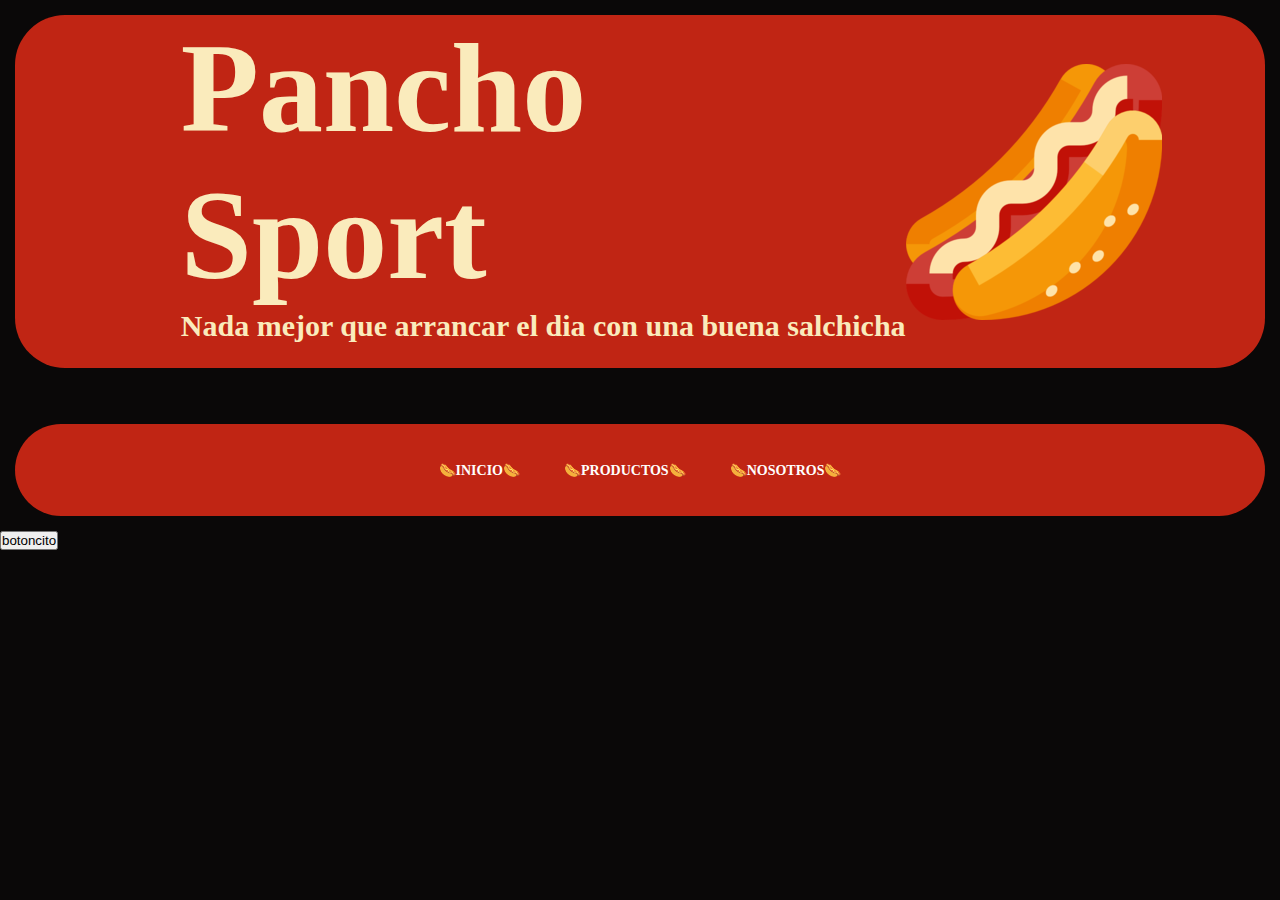
<file: index.html>
<!DOCTYPE html>
<html lang="en">

<head>
    <meta charset="UTF-8">
    <meta name="viewport" content="width=device-width, initial-scale=1.0">
    <title>Pancho-Sport</title>
    <link rel="icon" href="source/icono_pancho.ico">
    <link rel="stylesheet" href="style.css">
    <link rel="stylesheet" href="script.js">
</head>

<body>
    <header>
        <div id="contenedor_titulo">
            <div id="titulo">
                <h1>Pancho</h1>
                <h1>Sport</h1>
                <h2>Nada mejor que arrancar el dia con una buena salchicha</h2>
            </div>
            <div id="foto">
                <img src="source/icono_pancho.png" rel="Logo_Pancho">
            </div>
        </div>
    </header>
    <div class="menu">
        <div class="interior">
            <nav class="navegacion">
                <ul>
                    <li><a href="./index.html">🌭inicio🌭</a></li>
                    <li><a href="./productos.html">🌭productos🌭 </a></li>
                    <li><a href="./nosotros.html">🌭nosotros🌭</a></li>
                </ul>
            </nav>
        </div>
    </div>
    <button id="play">botoncito</button>
    <script src="./script.js"></script>
</body>

</html>
</file>
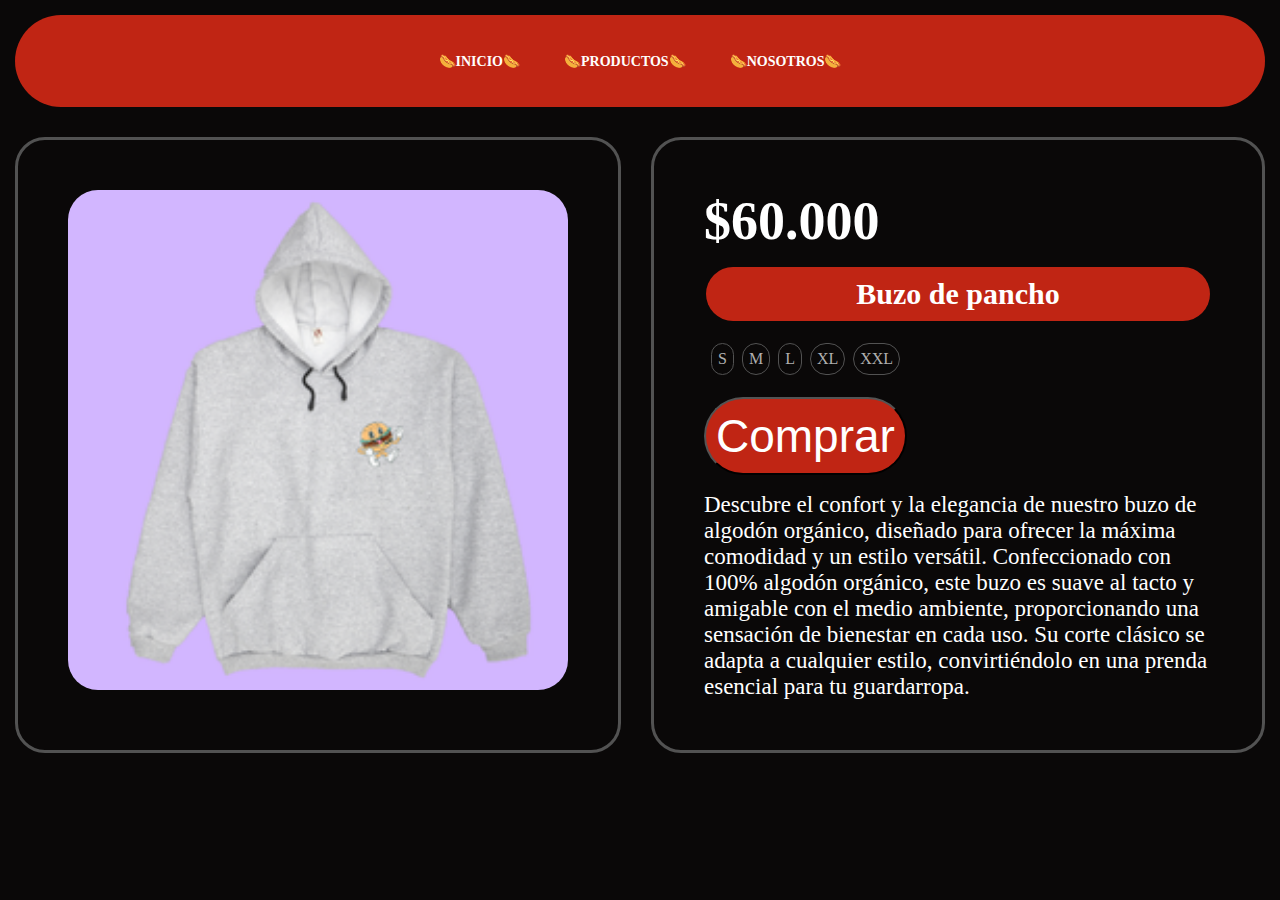
<file: info_producto.html>
<!DOCTYPE html>
<html lang="es">
<head>
    <meta charset="UTF-8">
    <meta name="viewport" content="width=device-width, initial-scale=1.0">
    <title>Nombre del producto</title>
    <link rel="icon" href="source/icono_pancho.ico">
    <link rel="stylesheet" href="style.css">
</head>
<body>
    <div class="menu">
        <div class="interior">
            <nav class="navegacion">
                <ul>
                    <li><a href="./index.html">🌭inicio🌭</a></li>
                    <li><a href="./productos.html">🌭productos🌭</a></li>
                    <li><a href="./nosotros.html">🌭nosotros🌭</a></li>
                </ul>
            </nav>
        </div>
    </div>

    <div class="contenedor_cuadrantes">
        <div class="cuadrante_izq">
            <img class="img_compra" src="./source/buzo.png">
        </div>
        <div class="cuadrante_der">
            <h3 id="precio_producto">$60.000</h3>
            <h2 id="titulo_producto">Buzo de pancho</h2>
            <ul class="lista_talles">
                <li class="tamaño talle_s">S</li>
                <li class="tamaño talle_m">M</li>
                <li class="tamaño talle_l">L</li>
                <li class="tamaño talle_xl">XL</li>
                <li class="tamaño talle_xxl">XXL</li>
            </ul>
            <button class="boton_comprar">Comprar</button>
            <p class="descripcion_producto">Descubre el confort y la elegancia de nuestro buzo de algodón orgánico, diseñado para ofrecer la máxima comodidad y un estilo versátil. Confeccionado con 100% algodón orgánico, este buzo es suave al tacto y amigable con el medio ambiente, proporcionando una sensación de bienestar en cada uso. Su corte clásico se adapta a cualquier estilo, convirtiéndolo en una prenda esencial para tu guardarropa.</p>
        </div>
    </div>
    <script src="./script.js"></script>
</body>
</html>
</file>
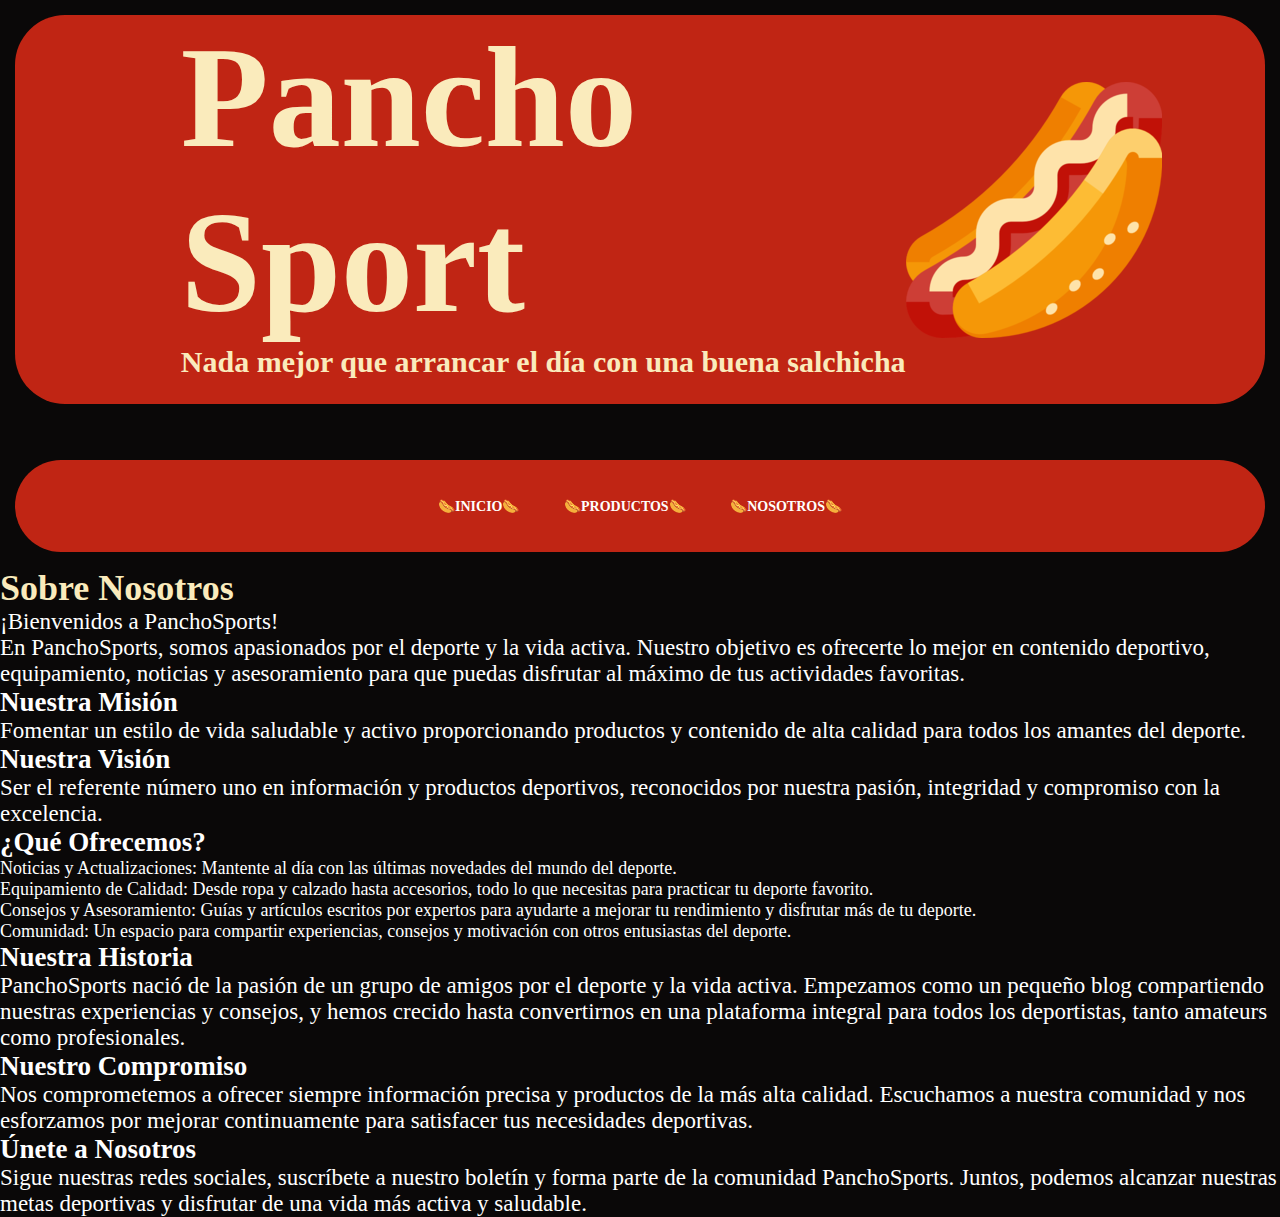
<file: nosotros.html>
<!DOCTYPE html>
<html lang="es">

<head>
    <meta charset="UTF-8">
    <meta name="viewport" content="width=device-width, initial-scale=1.0">
    <title>PanchoSports</title>
    <link rel="icon" href="source/icono_pancho.ico">
    <link rel="stylesheet" href="style.css">
    <style>
        body {
            font-size: large;
        }

        h1{
            color: #FAEBBC;
        }
        h2,
        h3 {
            color: white;
        }

        p {
            color: white;
        }

        li {
            color: white;
        }
    </style>
</head>

<body>
    <header>
        <div id="contenedor_titulo">
            <div id="titulo">
                <h1>Pancho</h1>
                <h1>Sport</h1>
                <h2>Nada mejor que arrancar el día con una buena salchicha</h2>
            </div>
            <div id="foto">
                <img src="source/icono_pancho.png" alt="Logo Pancho">
            </div>
        </div>
    </header>
    <div class="menu">
        <div class="interior">
            <nav class="navegacion">
                <ul>
                    <li><a href="./index.html">🌭Inicio🌭</a></li>
                    <li><a href="./productos.html">🌭Productos🌭</a></li>
                    <li><a href="./nosotros.html">🌭Nosotros🌭</a></li>
                </ul>
            </nav>
        </div>
    </div>
    <h1>Sobre Nosotros</h1>
    <p>¡Bienvenidos a PanchoSports!</p>
    <p>En PanchoSports, somos apasionados por el deporte y la vida activa. Nuestro objetivo es ofrecerte lo mejor en
        contenido deportivo, equipamiento, noticias y asesoramiento para que puedas disfrutar al máximo de tus
        actividades favoritas.</p>

    <h2>Nuestra Misión</h2>
    <p>Fomentar un estilo de vida saludable y activo proporcionando productos y contenido de alta calidad para todos los
        amantes del deporte.</p>

    <h2>Nuestra Visión</h2>
    <p>Ser el referente número uno en información y productos deportivos, reconocidos por nuestra pasión, integridad y
        compromiso con la excelencia.</p>

    <h2>¿Qué Ofrecemos?</h2>
    <ul>
        <li>Noticias y Actualizaciones: Mantente al día con las últimas novedades del mundo del deporte.</li>
        <li>Equipamiento de Calidad: Desde ropa y calzado hasta accesorios, todo lo que necesitas para practicar tu
            deporte favorito.</li>
        <li>Consejos y Asesoramiento: Guías y artículos escritos por expertos para ayudarte a mejorar tu rendimiento y
            disfrutar más de tu deporte.</li>
        <li>Comunidad: Un espacio para compartir experiencias, consejos y motivación con otros entusiastas del deporte.
        </li>
    </ul>

    <h2>Nuestra Historia</h2>
    <p>PanchoSports nació de la pasión de un grupo de amigos por el deporte y la vida activa. Empezamos como un pequeño
        blog compartiendo nuestras experiencias y consejos, y hemos crecido hasta convertirnos en una plataforma
        integral para todos los deportistas, tanto amateurs como profesionales.</p>

    <h2>Nuestro Compromiso</h2>
    <p>Nos comprometemos a ofrecer siempre información precisa y productos de la más alta calidad. Escuchamos a nuestra
        comunidad y nos esforzamos por mejorar continuamente para satisfacer tus necesidades deportivas.</p>

    <h2>Únete a Nosotros</h2>
    <p>Sigue nuestras redes sociales, suscríbete a nuestro boletín y forma parte de la comunidad PanchoSports. Juntos,
        podemos alcanzar nuestras metas deportivas y disfrutar de una vida más activa y saludable.</p>
</body>

</html>
</file>
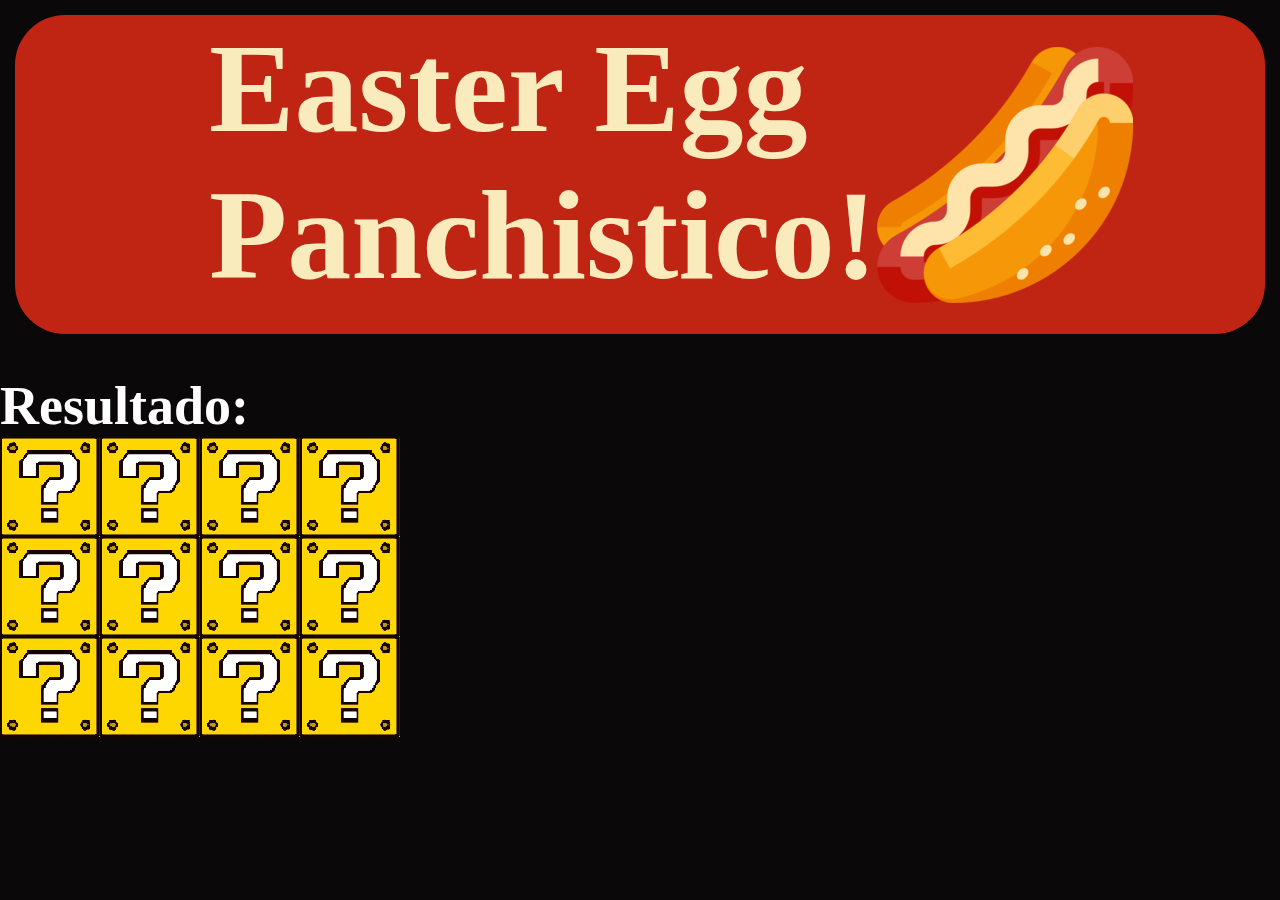
<file: ofertas.html>
<!DOCTYPE html>
<html lang="en">

<head>
    <meta charset="UTF-8">
    <meta name="viewport" content="width=device-width, initial-scale=1.0">
    <title>Pancho-Sport</title>
    <link rel="icon" href="source/icono_pancho.ico">
    <link rel="stylesheet" href="style.css">
    <script src="app__.js" charset="utf-8"></script>
</head>

<body>
    <header>
        <div id="contenedor_titulo">
            <div id="titulo">
                <h1>Easter Egg</h1>
                <h1>Panchistico!</h1>
            </div>
            <div id="foto">
                <img src="source/icono_pancho.png" rel="Logo_Pancho">
            </div>
        </div>
    </header>
    <h3>Resultado: <span id="result"></span></h3>
    <div class="grid">
    </div>
</body>

</html>
</file>
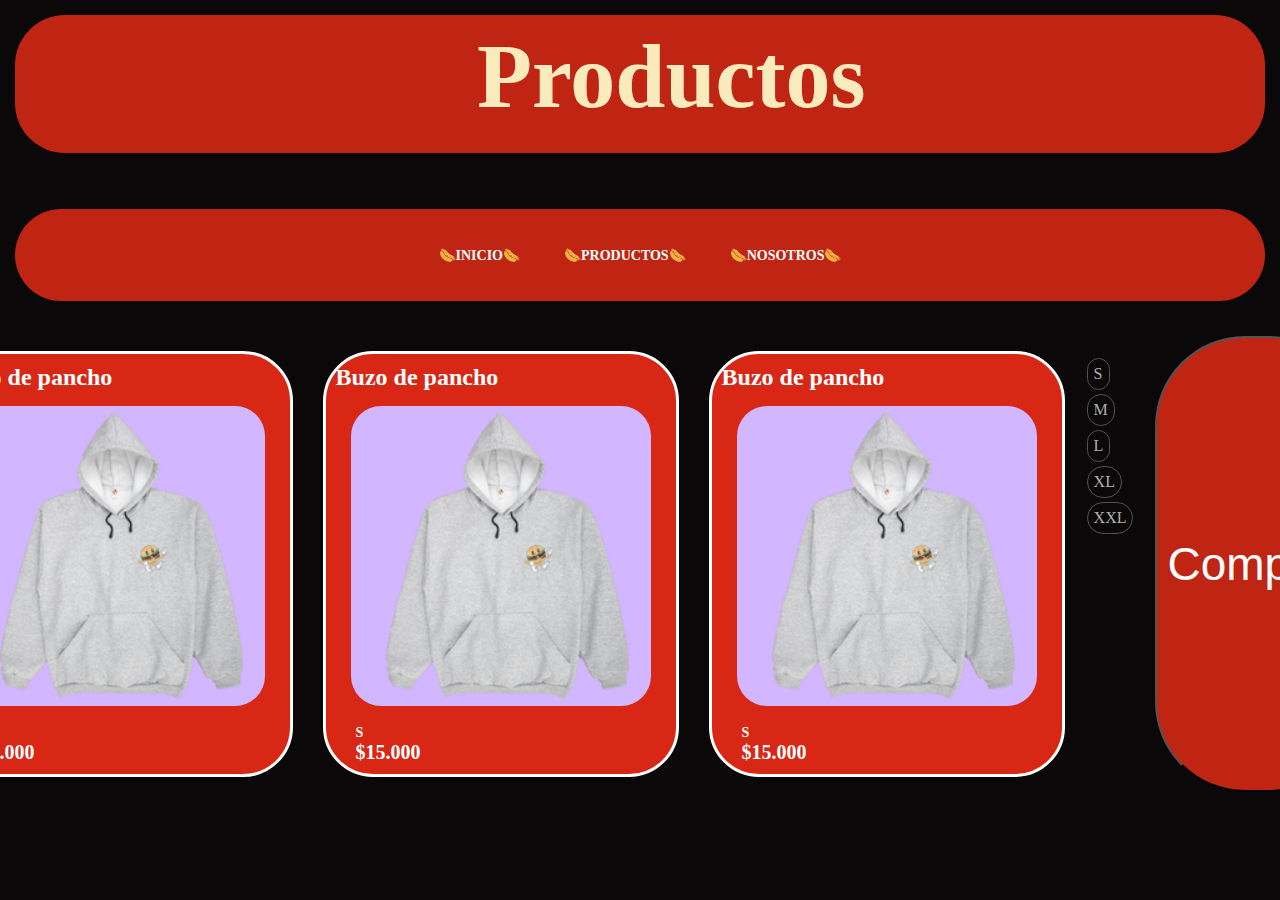
<file: productos.html>
<!DOCTYPE html>
<html lang="en">

<head>
    <meta charset="UTF-8">
    <meta name="viewport" content="width=device-width, initial-scale=1.0">
    <title>Pancho-Sport</title>
    <link rel="icon" href="source/icono_pancho.ico">
    <link rel="stylesheet" href="style.css">
    <link rel="stylesheet" href="script.js">
</head>

<body>
    <header>
        <div id="contenedor_titulo">
            <div id="titulo">
                <h1 id="productos_title">Productos</h2>
            </div>
        </div>
    </header>
    <div class="menu">
        <div class="interior">
            <nav class="navegacion">
                <ul>
                    <li><a href="./index.html">🌭inicio🌭</a></li>
                    <li><a href="./productos.html">🌭productos🌭 </a></li>
                    <li><a href="./nosotros.html">🌭nosotros🌭</a></li>
                </ul>
            </nav>
        </div>
    </div>

    <section class="compras">
        <a href="./info_producto.html">
        <article>
            <h2 class="titulo_producto">Buzo de pancho</h2>
            <img src="./source/buzo.png">
            <h4 class="talle">S</h4>
            <h3 class="precio">$15.000</h3>
        </article>
        </a>

        <a href="./info_producto.html">
        <article>
            <h2 class="titulo_producto">Buzo de pancho</h2>
            <img src="./source/buzo.png">
            <h4 class="talle">S</h4>
            <h3 class="precio">$15.000</h3>
        </article>
        </a>
        
        <a href="./info_producto.html">
        <article>
            <h2 class="titulo_producto">Buzo de pancho</h2>
            <img src="./source/buzo.png">
            <h4 class="talle">S</h4>
            <h3 class="precio">$15.000</h3>
        </article>
        </a>
        <ul class="lista_talles">
            <li class="tamaño talle_s">S</li>
            <li class="tamaño talle_m">M</li>
            <li class="tamaño talle_l">L</li>
            <li class="tamaño talle_xl">XL</li>
            <li class="tamaño talle_xxl">XXL</li>
        </ul>
        <button class="boton_comprar">Comprar</button>
        
    </section>
</body>
<script src="./script.js"></script>
</html>


<!-- https://codepen.io/redfrost/pen/AjVdjP?editors=1010 -->
</file>
<file: style.css>
* {
    margin: 0;
    padding: 0;
    box-sizing: border-box;
    text-decoration: none;
}

#titulo {
    padding-left: 5%;
    font-size: 400%;
    padding-bottom: 2%;
    color: #FAEBBC;
}

#titulo h2 {
    font-size: 30px;
    color: #FAEBBC;
}

p {
    color: white;
    font-size: 23px;
}

h2 {
    color: white;
}

#foto {
    display: flex;
    align-items: center;
    text-align: center;
}

header {
    padding-bottom: 2%;
}

body {
    background-color: #0a0808;
}

#contenedor_titulo {
    margin: 15px;
    background-color: rgb(192, 37, 20);
    border-radius: 50px;
    display: flex;
    align-items: center;
    justify-content: center;
}

menu {
    width: 100%;
    height: 98px;
    overflow: hidden;
    position: sticky;
    top: 0;
}

.interior {
    max-width: 100%;
    padding: 1px;
    background-color: rgb(192, 37, 20);
    border-radius: 90px;
    margin: 15px;
}

.navegacion {
    justify-content: center;
    display: flex;
    align-items: center;
    min-height: 90px;
    z-index: 100%;
}

.navegacion ul {
    list-style: none;
    padding: 0 10px;
}

.navegacion ul li {
    display: inline-block;
    position: relative;
    transition: .3s linear;
    z-index: 1000;
}

.navegacion ul li:hover {
    transform: scale(1.1);
}

.navegacion ul li a {
    color: rgb(255, 255, 253);
    text-align: center;
    text-transform: uppercase;
    font-size: 14px;
    font-weight: bold;
    padding: 12px 20px;
    transition: .3s linear;
}

/* Carrusel */
#slider {
    margin: 0 auto;
    width: 800px;
    height: 500px;
    overflow: hidden;
    background-color: #F4C33E;
}

/* Valores de las imágenes */
#slider img {
    margin: 0 auto;
    -moz-transition: opacity 2s;
    -webkit-transition: opacity 2s;
    transition: opacity 2s;
    width: 800px;
    height: 500px;
    position: absolute;
    opacity: 0;
}

#productos_title {
    margin-top: 10px;
    font-size: 90px;
}

.compras img {
    width: 300px;
    margin: 15px;
    border-radius: 30px;
}

#titulo_producto {
    text-align: center;
    margin: 2px;
    margin-top: 15px;
    font-size: 30px;
}

.talle {
    font-size: 14px;
    color: white;
    padding-left: 20px;
}

.precio {
    font-size: 20px;
    color: white;
    padding-left: 20px;
}

article {
    display: inline-block;
    padding: 10px;
    border: 3px solid white;
    border-radius: 50px;
    margin: 15px;
    background-color: rgb(216, 40, 21);
}

.compras {
    margin-top: 35px;
    display: flex;
    justify-content: center;
}

#play {
    transition-property: background-color;
    transition-duration: 3s;
}

.grid {
    display: flex;
    flex-wrap: wrap;
    width: 400px;
    height: 300px;
}

h3 {
    color: white;
}

.img_compra {
    border-radius: 30px;
    height: 500px;
}

.cuadrante_der {
    display: inline-block;
    border: 3px solid rgb(82, 82, 82);
    border-radius: 30px;
    padding: 50px;
    margin: 15px;
    text-align: left;
}

.cuadrante_izq {
    display: inline-block;
    margin: 15px;
    border: 3px solid rgb(82, 82, 82);
    border-radius: 30px;
    padding: 50px;
}

#titulo_producto {
    max-width: 100%;
    padding: 10px;
    background-color: rgb(192, 37, 20);
    border-radius: 90px;
}

.contenedor_cuadrantes {
    text-align: center;
    display: flex;
}

.lista_talles {
    margin: 20px;
    margin-left: 5px;
}

.lista_talles li {
    display: inline-block;
    padding: 6px;
    color: rgb(175, 175, 175);
    border: 1px solid rgb(82, 82, 82);
    border-radius: 30px;
    margin: 2px;
}

.boton_comprar {
    color: white;
    max-width: 100%;
    padding: 10px;
    background-color: rgb(192, 37, 20);
    border-radius: 90px;
    font-size: 46px;
}

.descripcion_producto {
    margin-top: 17px;
}

h3 {
    color: white;
    font-size: 6vh;
}

.tamaño {
    cursor: pointer;
}

.tamaño.active {
    background-color: red; /* Cambiar a color rojo */
    color: white; /* Opcional: cambiar el color del texto */
}
</file>
